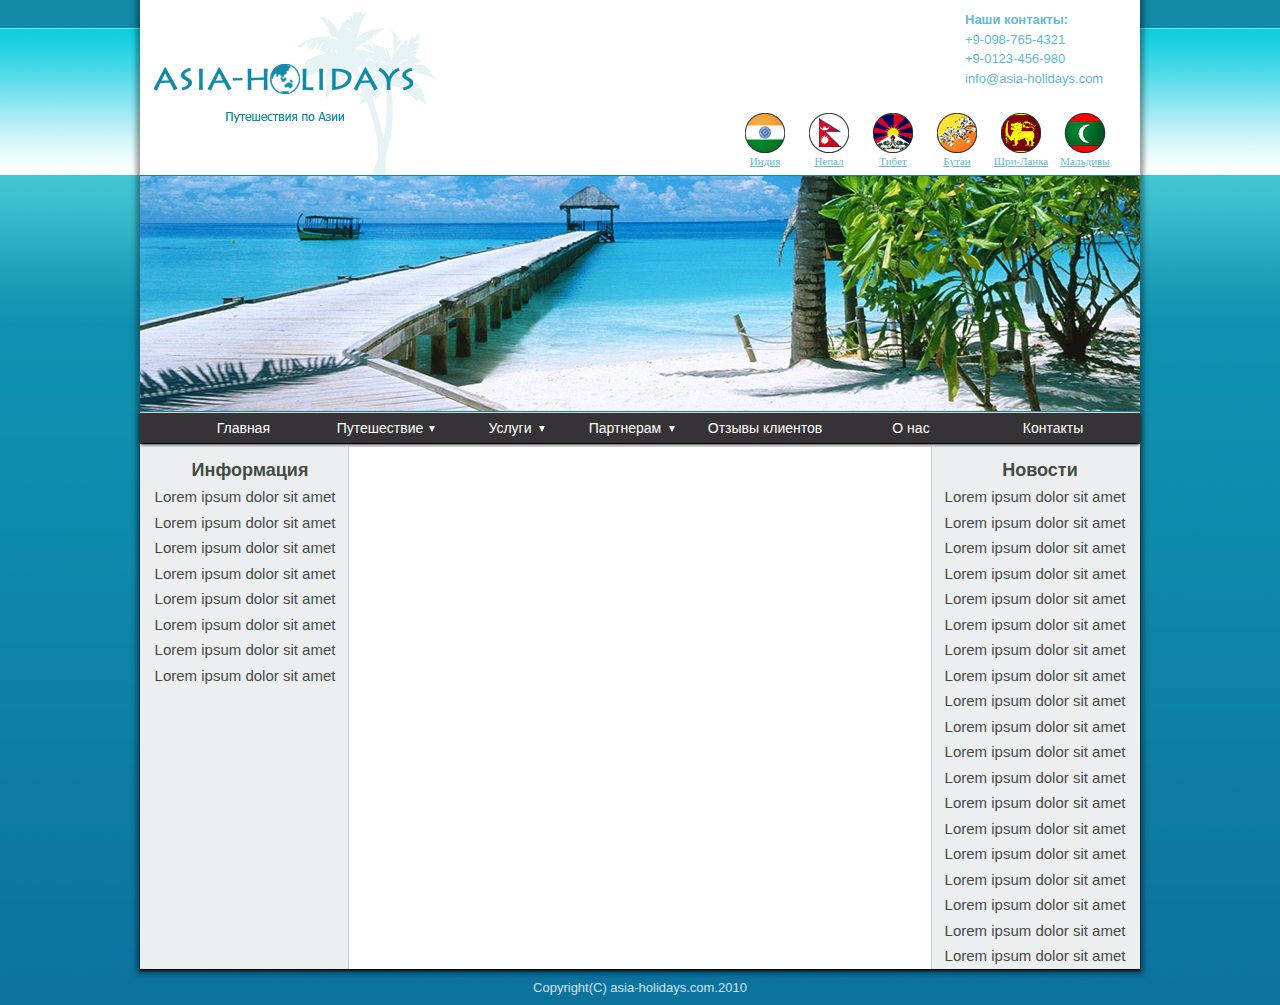
<file: asia-holidays/index.html>
<!DOCTYPE html>
	<html>
	<head>
		<meta charset="utf-8">
		<title>Asia Holidays</title>
		<link rel="stylesheet" type="text/css" href="style.css">
	</head>
	<body>
		<div class="wrapper">
	<header>
		<h1>Наши контакты:</h1>
		<h2>+9-098-765-4321</h2>
		<h2>+9-0123-456-980</h2>
		<h2>info@asia-holidays.com</h2>
		<ul class="flags">
			<li><a href="#"><img src="india.png" alt="india"><span>Индия</span></a></li>
			<li><a href="#"><img src="nepal.png" alt="nepal"><span>Непал</span></a></li>
			<li><a href="#"><img src="tibet.png" alt="tibet"><span>Тибет</span></a></li>
			<li><a href="#"><img src="butan.png" alt="butan"><span>Бутан</span></a></li>
			<li><a href="#"><img src="srilanka.png" alt="srilanka"><span>Шри-Ланка</span></a></li>
			<li><a href="#"><img src="maldivies.png" alt="maldivies"><span>Мальдивы</span></a></li>
		</ul>
		<img id="logo" src="logo2.png">
		<img class="photo" src="photo1.png">
		<ul class="menu">
	    <li><a href=#>Главная</a>
	    </li>
	    <li ><a class="dropdown" href=#>Путешествие</a>
	        <ul class="submenu">
	            <li><a href=#>Путешествие 1</a></li>
	            <li><a href=#>Путешествие 2</a></li>
	            <li><a href=#>Путешествие 3</a></li>
	            <li><a href=#>Путешествие 4</a></li>
	            <li><a href=#>Путешествие 5</a></li>
	        </ul>
	    </li>
	    <li><a  class="dropdown" href=#>Услуги</a>
	        <ul class="submenu">
	            <li><a href=#>Услуги 1</a></li>
	            <li><a href=#>Услуги 2</a></li>
	            <li><a href=#>Услуги 3</a></li>
	        </ul>
	    </li>
	    <li><a class="dropdown" href=#>Партнерам</a>
	        <ul class="submenu">
	            <li><a href=#>Партнерам 1</a></li>
	            <li><a href=#>Партнерам 2</a></li>
	            <li><a href=#>Партнерам 3</a></li>
	        </ul>
	    </li>
	    <li><a href=#>Отзывы клиентов</a>
	    </li>
	    <li><a href=#>О нас</a>
	    </li>
	    <li><a href=#>Контакты</a>
	    </li>
	</ul>
	</header>
		<div class="fon">
		<div class="left">
		<h1 class="text1">Информация</h1>
		<p class="text2">
		Lorem ipsum dolor sit amet
		Lorem ipsum dolor sit amet
		Lorem ipsum dolor sit amet
		Lorem ipsum dolor sit amet
		Lorem ipsum dolor sit amet
		Lorem ipsum dolor sit amet
		Lorem ipsum dolor sit amet
		Lorem ipsum dolor sit amet
		</p>
		</div>
		<div class="center"></div>
		<div class="right">
		<h1 class="text1">Новости</h1>
		<p class="text2">
		Lorem ipsum dolor sit amet
		Lorem ipsum dolor sit amet
		Lorem ipsum dolor sit amet
		Lorem ipsum dolor sit amet
		Lorem ipsum dolor sit amet
		Lorem ipsum dolor sit amet
		Lorem ipsum dolor sit amet
		Lorem ipsum dolor sit amet
		Lorem ipsum dolor sit amet
		Lorem ipsum dolor sit amet
		Lorem ipsum dolor sit amet
		Lorem ipsum dolor sit amet
		Lorem ipsum dolor sit amet
		Lorem ipsum dolor sit amet
		Lorem ipsum dolor sit amet
		Lorem ipsum dolor sit amet
		Lorem ipsum dolor sit amet
		Lorem ipsum dolor sit amet
		Lorem ipsum dolor sit amet
		</p>
		</div>
	</div>
	</div>
	<footer>
		Copyright(C) asia-holidays.com.2010
	</footer>
	</body>
	</html>
</file>
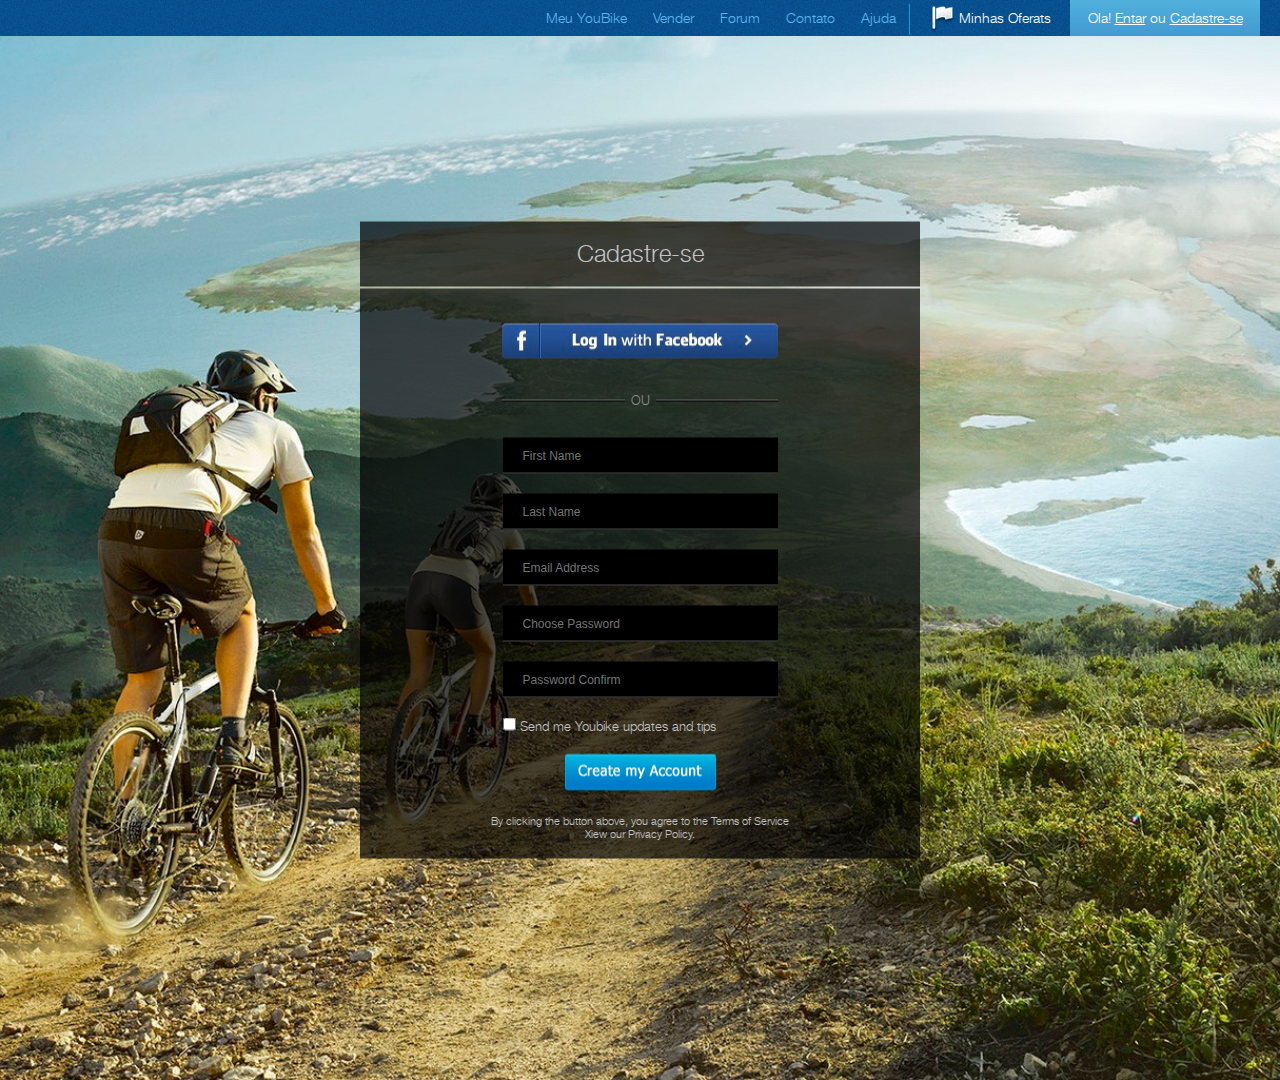
<file: 5/Cadastre/index.html>
<!DOCTYPE html>
<html>
<head>
<title>Cadastre</title>
<meta charset="utf-8">
<link rel="stylesheet" type="text/css" href="style.css">
</head>
<body>
<div class="wrapper">
<nav>
<ul class="menu">
	<li><a href="#">Meu YouBike</a></li>
	<li><a href="#">Vender</a></li>
	<li><a href="#">Forum</a></li>
	<li><a href="#">Contato</a></li>
	<li><a href="#">Ajuda</a></li>
	<li><a href=""><img src="images/line.png"></a></li>
	<li><a href="#" class="top-right"><img src="images/flag.png"> Minhas Oferats</a></li>
	<li><a href="#" class="top-right">Ola! <u>Entar</u> ou <u>Cadastre-se</u></a></li>
	</ul>
	</nav>
	<div class="box">
		<div class="name">Cadastre-se
		</div>
	<div class="form">
		<form action="#">
			<input type="image" src="images/facebook.png" id="fb" name="login">
			<div class="lines">OU</div>
			<div>
				<input type="text" id="fn" placeholder="First Name" class="inputs" name="login">
			</div>
			<div>
				<input type="text" id="ln" placeholder="Last Name" class="inputs" name="login">
			</div>
			<div>
				<input type="text" id="email" placeholder="Email Address" class="inputs" name="login">
			</div>
			<div>
				<input type="password" name="pass" id="password" placeholder="Choose Password" class="inputs" name="login">
			</div>
			<div>
				<input type="password" id="confirm" placeholder="Password Confirm" class="inputs" name="login">
			</div>
			<div class="checkclass">
				<input type="checkbox" id="check" name="login">
				<label  for="check">Send me Youbike updates and tips</label>
			</div>
			<div>
				<input type="image" src="images/submit.png" id="submit" name="login">
			</div>	
		</form>	
		<p>By clicking the button above, you agree to the Terms of Service Xiew our Privacy Policy.</p>
	</div>
	</div>
</div>
</body>
</html>
</file>
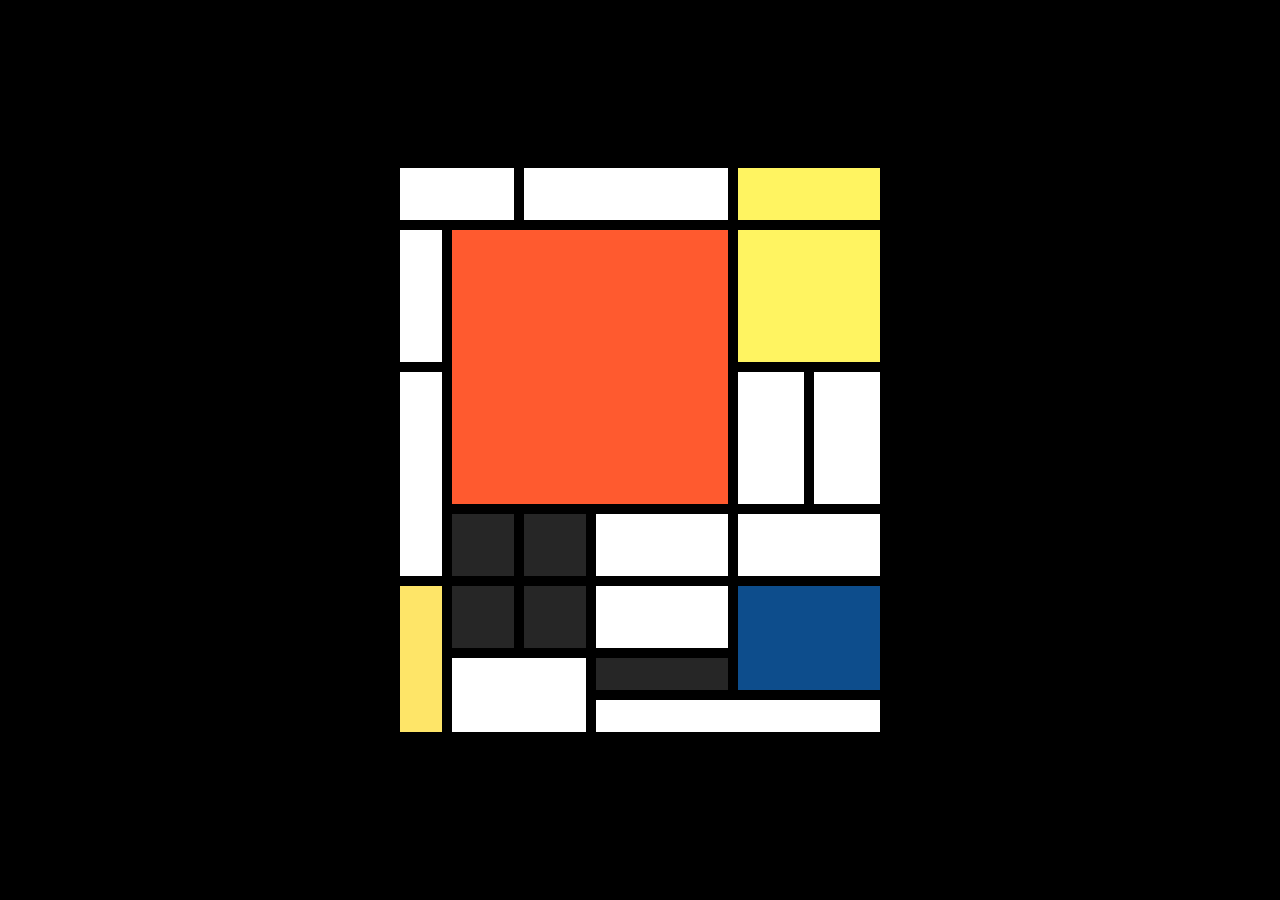
<file: 5/table/index.html>
<!DOCTYPE html>
<html>
<head>
<title>Table</title>
<meta charset="utf-8">
<link rel="stylesheet" type="text/css" href="style.css">
</head>
<body>
<table>
<tr class="r1">
<td colspan="2"></td><td colspan="3"></td><td colspan="2"></td>
</tr>
<tr class="r2">
<td></td><td colspan="4" rowspan="2"></td><td colspan="2"></td>
</tr>
<tr class="r3">
<td rowspan="2"></td><td></td><td></td>
</tr>
<tr class="r4">
<td></td><td></td><td colspan="2"></td><td colspan="2"></td>
</tr>
<tr class="r5">
<td rowspan="3"></td><td></td><td></td><td colspan="2"></td><td colspan="2" rowspan="2"></td>
</tr>
<tr class="r6">
<td colspan="2" rowspan="2"></td><td colspan="2"></td>
</tr>
<tr class="r7">
<td colspan="4"></td>
</tr>
</table>
</body>
</html>
</file>
<file: asia-holidays/style.css>
* { 
		margin: 0;
		padding: 0;}

	body {
		background-image: url("background2.png");
		background-color: 
		font: 13px Arial;
		}

	.wrapper {
		margin: auto;
		width: 1000px;
		background-color: #FFF;
		-webkit-box-shadow: 0px 0px 5px 4px rgba(0,0,0,0.37);
	    -moz-box-shadow: 0px 0px 5px 4px rgba(0,0,0,0.37);
	    box-shadow: 0px 0px 5px 4px rgba(0,0,0,0.37);
		}

	#logo {
		display: block;
		}

	 h1,h2 {
		float: right;	
		margin: 0 25px;
		color: #61bbd4;
		font: 13px Arial;
		line-height: 1.5;
		text-align: left;
		width: 150px;
		}

	h1 {
		font-weight: bold;
		margin-top: 10px; 
		}

	h2 { 
		clear: both;  
		}

	.flags {
		clear: both;
		float: right;
		margin: 0px 25px;
	 	}

	.flags li {
		display: inline-block;
		width: 60px;
		margin-top: 25px;
		font-size: 11px;
		list-style: none;
		text-align: center;
		}

	.flags li a {
		color: #61bbd4;
		}

	.menu {
		display: block;
	    margin-top: -4px;
	    list-style: none;
	    background: #353335;
	  	height: 30px;
	  	font: 14px Arial;
	  	border-bottom: 1px solid black;	
	  	-webkit-box-shadow: 0px 1px 4px 0px rgba(0,0,0,0.75);
	    -moz-box-shadow: 0px 1px 4px 0px rgba(0,0,0,0.75);
	    box-shadow: 0px 1px 4px 0px rgba(0,0,0,0.75);
	  	}

	.menu:after {
	    display: block;
	    content: ' ';
	    clear: both;
	    float: none;
	    padding: 0px 10px;
	   	}

	ul.menu > li {
	    float: left;
	    width: 142px;
	    position: relative;
	    line-height: 30px;
		list-style: none;
		text-align: center;
		}

	ul.menu > li:first-child {
		padding: 0 30px;
		width: 100px;
		text-align: right;
		}

	ul.menu > li:nth-child(2) {
		padding: 0 10px;
		width: 140px;
		text-align: center;
		}

	ul.menu > li:nth-child(3) {
		width: 100px;
		}	

	ul.menu > li:nth-child(4) {
		width: 130px;
		}

	ul.menu > li:nth-child(5) {
		width: 150px;
		}

	ul.menu > li > a {
	    display: block;
	    color: #fff;
	    position: relative;
	    background-color: #353335;
	    text-decoration: none;
		}


	.dropdown::after {
	    content: "";
	    display: block;
	    position: absolute;
	    right: 15px;
	   	margin-top: -2px; 
	    top: 50%;
	    border: 3px solid transparent;
	    border-top: 6px solid #fff;
		}

	ul.submenu {
	    display: none;
	    position: absolute;
	    width: 150px;
	    top: 31px;
	    left: 20px;
	    background-color: white;
		}

	ul.submenu > li {
	    display: block;
	    width: 150px;
	    text-align: left;
	    line-height: 25px;    
	    -webkit-box-shadow: 0px 3px 5px rgba(0,0,0, 0.9);
		-moz-box-shadow: 0px 3px 5px rgba(0,0,0, 0.9);
		box-shadow: 0px 3px 5px rgba(0,0,0, 0.9);	
		}

	ul.submenu > li > a {
	    display: block;
	    padding-left: 10px;
	    height: 25px;
	    color: white;
	    background-color: #353335;
	    text-decoration: none;
		}

	ul.menu > li:hover > ul.submenu {
	    display: block;
		}

	.arrow-down {
		width: 0;
		height: 0;
		border-left: 3px solid transparent;
		border-right: 3px solid transparent;
		border-top: 4px solid white;
		line-height: 100px;
		bottom: -10px;
		}

	.fon {
		width: 1000px;
		margin-top: 3px;
		margin-bottom: -4px;
		display: inline-block; 
		background: url(contentfon1.jpg) repeat-y;
		text-align: center;
		color: #444a47;
		font: 15px Arial;
		line-height: 1.7;
		border-bottom: 1px solid black;
		-webkit-box-shadow: 0px 1px 0px 1px rgba(0,0,0,0.37);
	    -moz-box-shadow: 0px 1px 0px 1px rgba(0,0,0,0.37);
	    box-shadow: 0px 1px 0px 1px rgba(0,0,0,0.37);
		}


	.left {
		float: left;
		width: 210px;
		}

	.center {
		content: inherit;
		width: 580px;
		float: left;
		}

	.right {
		width: 210px;
		float: right;
		}

	.text1 {
		color: #424c43;
		font-size: 18px;
		text-align: center;
		}

	footer {
		clear: both;
		padding: 10px 0px;
		color: #cee3ec;
		text-align: center;
		font: 13px Arial;
		}
</file>
<file: 5/Cadastre/style.css>
* {
		margin: 0px;
		padding: 0px; 
		}


	@font-face {
	    font-family: 'helveticaneuecyrlight';
	    src: url('fonts/helveticaneuecyr-light-webfont.woff2') format('woff2'),
	         url('fonts/helveticaneuecyr-light-webfont.woff') format('woff');
	    font-weight: normal;
	    font-style: normal;
	}


	body {
		background: url(images/background.png) no-repeat;
	    -moz-background-size: 100%; /* Firefox 3.6+ */
	    -webkit-background-size: 100%; /* Safari 3.1+ и Chrome 4.0+ */
	    -o-background-size: 100%; /* Opera 9.6+ */
	    background-size: 100%; 
	    font-family: helveticaneuecyrlight, Tahoma;
		}

	a {
		display: block;
		margin: 0px;
		padding: 0 13px;
		font-size: 11px;
		line-height: 36px;
		text-align: center;
		text-decoration: none;
		color: rgb(96, 181, 237);
		}

	a img {
		vertical-align: middle;
		}

	a:hover {
		background-color: #4eabda;
		color: #FFF;
		}

	.wrapper {
		position: relative;
		height: 1080px;
		min-width: 100%;
		min-height: 100%;
		text-align: center;
		}

	.menu {
		padding-right: 20px; 
		list-style: none;
		text-align: right;
		font-size: 0;
		text-align: right;
		background: url(images/top.png) repeat-x;
		}


	.menu li {
		display: inline-block;
		}

	.menu li:nth-child(6)>a {
		padding: 0;
		width: 1px;
		vertical-align: top;
		}

	.menu li:nth-child(7) {
		width: 160px;
		}

	.menu li:last-child {
		width: 190px;
		background:linear-gradient(#51b1dc,#4299d2); 
		}

	li a {
		line-height: 36px;
		font-size: 14px;
		}

	.top-right {
		color: #FFF;
		}


	.box {	
		position: absolute;
		top: 50%;
		left: 50%;
		transform: translate(-50%, -50%);
	  	max-width: 100%;
	  	max-height: 100%;    
		width: 560px;
		color: #c4c4c4;
		}

	.name {
		margin-bottom: 2px;
		height: 65px;
		font-size: 24px;
		background-color: rgba(0,0,0, 0.7);
		line-height: 65px;
		text-align: center;
		vertical-align: center;
		}

	.form {
		height: 570px;
		text-align: center;
	    background-color: rgba(0,0,0, 0.7);
		}

	#fb {
		cursor:pointer;
			margin-top: 35px;
		}

	.lines {
		margin: 30px;
		color: #8d8e8d;
		font-size: 13px;
		background-image: url(images/lines.png);
		background-position: center center;
		background-repeat: no-repeat;
		}

	.inputs {
		height: 35px;
		width: 255px;
		margin-bottom: 20px;
		padding-left: 20px;
		color: #FFF;
		font-size: 12px;
		background-color: #000;
		border: none;
		border-bottom: 1px solid #484948; 
		}

	.inputs:focus {
		outline: none;
		color: #FFF;
		background-color: #1b5288;
		border: none;
		border-bottom: 1px solid #689bcc; 
		-webkit-box-shadow: 0px -1px 11px 3px rgba(78,138,177,1);
	    -moz-box-shadow: 0px -1px 11px 3px rgba(78,138,177,1);
	    box-shadow: 0px -1px 11px 3px rgba(78,138,177,1);
		}


	.checkclass {
		margin: 0 auto;
		width: 275px;
		font-size: 13px;
		text-align: left;
		}

	#submit {
		margin:20px;
		}

	p {
		margin: 0 auto; 
		width: 310px;
		font-size: 11px;
		text-align: center;
		}
</file>
<file: 5/table/style.css>
body {
	background: #000;
	}

	table {
	 position: absolute;
	top: 50%;
	left: 50%;
	transform: translate(-50%, -50%);
	border-spacing: 0; 
	background: #FFF;
	}


	td {
	border: 5px solid black;
	}

	.r1 td {
	height: 50px; 
	border-top: none;
	}

	.r1 td:nth-child(1) {width: 55px; 
	border-left: none;
	}

	.r1 td:nth-child(3) {width: 50px; 
	border-right: none; 
	background: #fff461;}

	.r2 td {height: 130px; 
	}

	.r2 td:nth-child(1) {width: 40px; 
	border-left: none;
	}

	.r2 td:nth-child(2) {
	background: #ff5a2f;
	}

	.r2 td:nth-child(3) {
	width: 140px; 
	border-right: none; 
	background: #fff461;
	}

	.r3 td {
	height: 130px;
	}

	.r3 td:nth-child(1) {
	width: 40px; 
	border-left: none;
	}

	.r3 td:nth-child(2) {
	width: 60px;
	}

	.r3 td:nth-child(3) {
	width: 60px; 
	border-right: none;
	}

	.r4 td {
	height: 60px;
	}

	.r4 td:nth-child(1) {
	width: 60px; 
	background: #262626;
	}

	.r4 td:nth-child(2) {
	width: 60px; 
	background: #262626;
	}

	.r4 td:nth-child(3) {
	width: 130px;
	}

	.r4 td:nth-child(4) {
	width: 130px; 
	border-right: none;
	}

	.r5 td {
	height: 60px;
	}

	.r5 td:nth-child(1) {
	border-left: none; 
	border-bottom: none; 
	background: #fee568;
	}

	.r5 td:nth-child(2) {
	background: #262626;
	}

	.r5 td:nth-child(3) {
	background: #262626; 
	}

	.r5 td:nth-child(5) {
	border-right: none; 
	background: #0d4d8c;
	}

	.r6 td {
	height: 30px;
	}

	.r6 td:nth-child(1) {
	border-bottom: none;
	}

	.r6 td:nth-child(2) {
	background: #262626;
	}

	.r6 td:nth-child(3) {
	border-right: none; 
	}

	.r7 td {
	height: 30px; 
	border-bottom: none;
	}

	.r7 td:nth-child(1) {
	border-right: none;
	}
</file>
